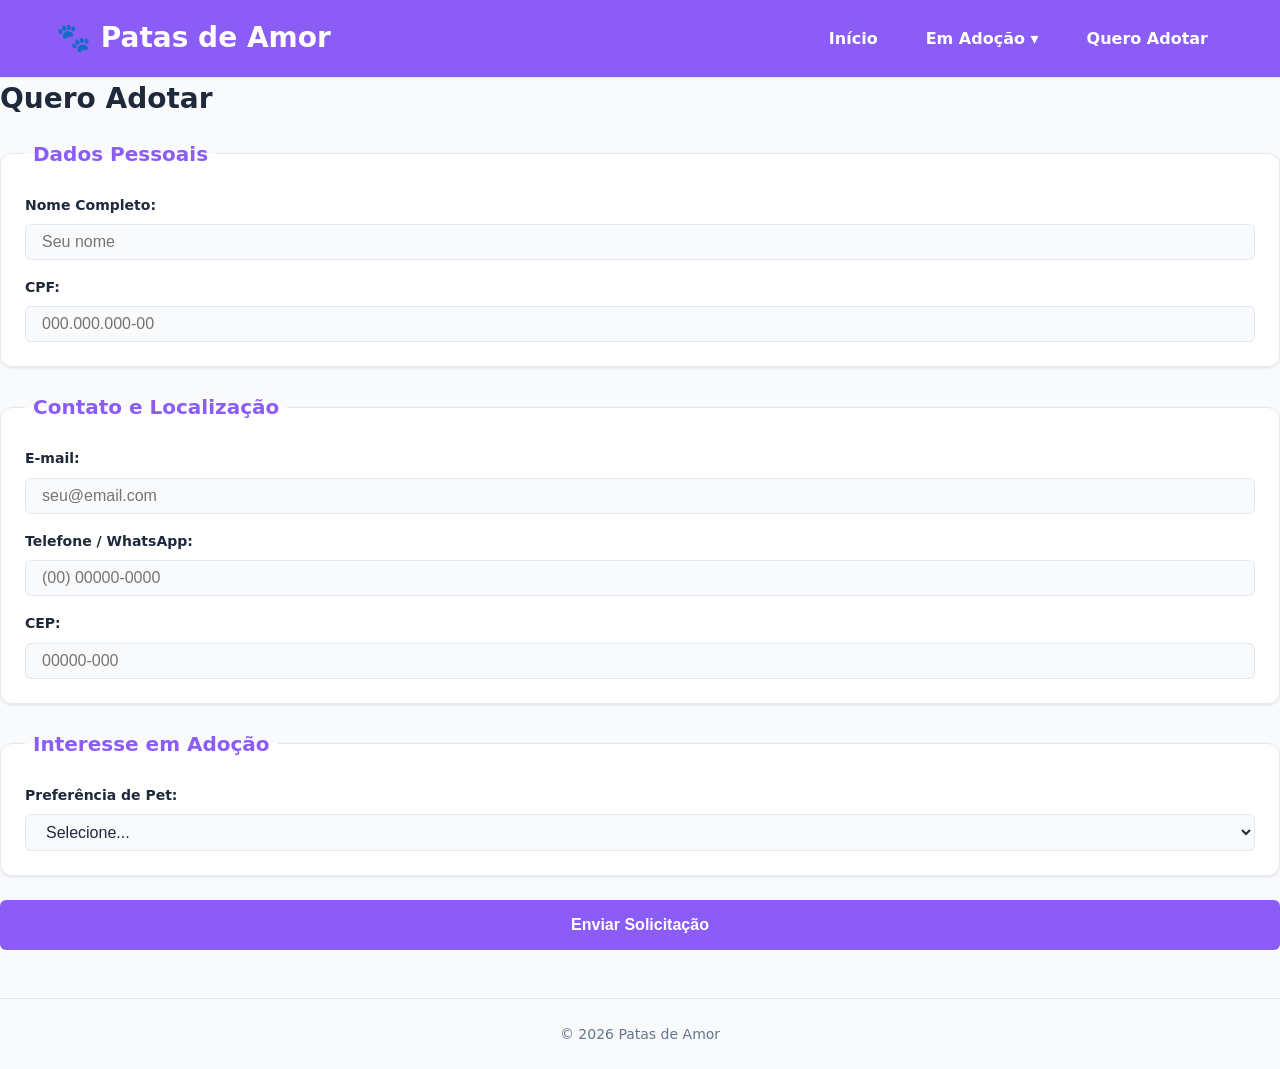
<file: cadastro.html>
<!-- cadastro.html -->
<!DOCTYPE html>
<html lang="pt-BR">
<head>
  <meta charset="UTF-8">
  <meta name="viewport" content="width=device-width, initial-scale=1.0">
  <title>Patas de Amor - Quero Adotar</title>
  <link rel="stylesheet" href="css/style.css">
</head>
<body>
<header>
  <div class="container" style="display: flex; justify-content: space-between; align-items: center;">
    <h1>🐾 Patas de Amor</h1>

    <!-- Botão Hambúrguer para telas menores/mobile -->
    <button class="menu-toggle" id="menuToggle" aria-label="Abrir Menu">
      <span class="hamburger"></span>
    </button>

    <!-- Navegação Principal -->
    <nav class="nav-menu" id="navMenu">
      <ul>
        <li><a href="index.html">Início</a></li>

        <!-- Menu Dropdown -->
        <li class="dropdown">
          <a href="projetos.html" class="dropdown-toggle">Em Adoção ▾</a>
          <ul class="dropdown-menu">
            <li><a href="#" id="openComoAjudar">Como Ajudar</a></li>
          </ul>
        </li>

        <li><a href="cadastro.html" class="btn-destaque">Quero Adotar</a></li>
      </ul>
    </nav>
  </div>
</header>

<!-- Modal / Painel "Como Ajudar" -->
<div id="modalComoAjudar" class="modal-como-ajudar" style="display: none;">
  <div class="modal-content">
    <button class="close-modal" id="closeComoAjudar" aria-label="Fechar">&times;</button>
    <h2>Formas de Ajudar</h2>
    <div class="modal-body">
      <article>
        <h3>💳 Doações</h3>
        <p>Envie dinheiro via Pix, ração, medicamentos, produtos de limpeza ou cobertores. Você pode usar plataformas como a Petlove ou o programa Adote Petz para doar com facilidade.</p>
      </article>

      <article>
        <h3>🤝 Trabalho Voluntário</h3>
        <p>Ajude a passear com os cães, dar banho, limpar os recintos ou organizar eventos e feiras de adoção.</p>
      </article>

      <article>
        <h3>🏠 Lar Temporário</h3>
        <p>Abrigue um animal resgatado em sua casa de forma provisória até que ele consiga uma família definitiva.</p>
      </article>

      <article>
        <h3>🐾 Apadrinhamento</h3>
        <p>Arcagem com os custos mensais de alimentação e saúde de um animal específico que vive no abrigo.</p>
      </article>

      <article>
        <h3>📢 Divulgação</h3>
        <p>Compartilhe as fotos e histórias dos animais nas redes sociais para aumentar as chances de adoção.</p>
      </article>
    </div>
  </div>
</div>

  <main>
    <section id="cadastro" class="pg">
      <h2>Quero Adotar</h2>
      <form id="formAdocao">
        
        <!-- Bloco 1: Identificação -->
        <fieldset>
          <legend>Dados Pessoais</legend>
          
          <div class="field-group">
            <label for="nome">Nome Completo:</label>
            <input type="text" id="nome" placeholder="Seu nome" required>
          </div>

          <div class="field-group">
            <label for="cpf">CPF:</label>
            <input type="text" id="cpf" placeholder="000.000.000-00" pattern="\d{3}\.\d{3}\.\d{3}-\d{2}" maxlength="14" required>
          </div>
        </fieldset>

        <!-- Bloco 2: Contato e Endereço -->
        <fieldset>
          <legend>Contato e Localização</legend>

          <div class="field-group">
            <label for="email">E-mail:</label>
            <input type="email" id="email" placeholder="seu@email.com" required>
          </div>

          <div class="field-group">
            <label for="tel">Telefone / WhatsApp:</label>
            <input type="tel" id="tel" placeholder="(00) 00000-0000" pattern="\(\d{2}\)\s\d{4,5}-\d{4}" maxlength="15" required>
          </div>

          <div class="field-group">
            <label for="cep">CEP:</label>
            <input type="text" id="cep" placeholder="00000-000" pattern="\d{5}-\d{3}" maxlength="9" required>
          </div>
        </fieldset>

        <!-- Bloco 3: Preferência de Adoção -->
        <fieldset>
          <legend>Interesse em Adoção</legend>

          <div class="field-group">
            <label for="interesse">Preferência de Pet:</label>
            <select id="interesse" required>
              <option value="">Selecione...</option>
              <option value="gato">Adotar Gato</option>
              <option value="cao">Adotar Cão</option>
              <option value="indiferente">Indiferente (Gato ou Cão)</option>
            </select>
          </div>
        </fieldset>

        <button type="submit">Enviar Solicitação</button>
      </form>
    </section>
  </main>

  <footer><p>&copy; 2026 Patas de Amor</p></footer>
  <script src="js/main.js"></script>
</body>
</html>
</file>
<file: css/style.css>
/* ==========================================================================
   1. DESIGN SYSTEM - VARIÁVEIS CUSTOMIZADAS (CSS VARIABLES)
   ========================================================================== */
:root {
  /* Paleta de Cores Globais (9 Cores Distintas) */
  --color-primary: #8b5cf6;        /* Lilás Principal (Header, Números, Botões) */
  --color-primary-hover: #7c3aed;  /* Lilás Escuro (Hover e Foco) */
  --color-secondary: #06b6d4;      /* Ciano (Destaques e Apoio) */
  --color-accent: #f59e0b;         /* Âmbar/Laranja (Alertas e Badges) */
  --color-bg: #f8fafc;             /* Cinza Claríssimo (Fundo Geral) */
  --color-card-bg: #ffffff;        /* Branco Puro (Cards, Header e Form) */
  --color-text: #1e293b;           /* Grafite Escuro (Texto Principal) */
  --color-text-light: #64748b;     /* Cinza Médio (Subtítulos e Secundários) */
  --color-border: #e2e8f0;         /* Cinza Claro (Bordas e Divisores) */

  /* Tipografia Escalável (5 Patamares Hierárquicos) */
  --font-main: system-ui, -apple-system, BlinkMacSystemFont, 'Segoe UI', Roboto, sans-serif;
  --font-size-sm: 0.875rem;   /* 14px - Legendas, rodapé e notas */
  --font-size-base: 1rem;     /* 16px - Corpo de texto, inputs e botões */
  --font-size-lg: 1.25rem;    /* 20px - Subtítulos e títulos de cards */
  --font-size-xl: 1.75rem;    /* 28px - Títulos de seções (h2) */
  --font-size-2xl: 2.25rem;   /* 36px - Títulos principais e estatísticas */

  /* Espaçamentos Modulares (Escala Base 8px) */
  --space-xs: 0.5rem;   /* 8px   - Espaçamento interno mínimo */
  --space-sm: 1rem;     /* 16px  - Margens internas de inputs e botões */
  --space-md: 1.5rem;   /* 24px  - Gaps de grid e paddings de cards */
  --space-lg: 2rem;     /* 32px  - Separação entre blocos */
  --space-xl: 3rem;     /* 48px  - Margens macro verticais */

  /* Bordas, Arredondamento e Sombras */
  --radius-sm: 6px;
  --radius-md: 12px;
  --shadow-sm: 0 1px 3px rgba(0, 0, 0, 0.1);
  --shadow-md: 0 4px 6px -1px rgba(0, 0, 0, 0.1);
}

/* ==========================================================================
   2. REGRAS GLOBAIS E RESET
   ========================================================================== */
* {
  margin: 0;
  padding: 0;
  box-sizing: border-box;
}

body {
  font-family: var(--font-main);
  font-size: var(--font-size-base);
  color: var(--color-text);
  background-color: var(--color-bg);
  line-height: 1.6;
}

.container {
  width: 100%;
  max-width: 1400px;
  margin: 0 auto;
  padding: 0 var(--space-sm);
}

.text-center {
  text-align: center;
}

h1 { font-size: var(--font-size-2xl); }
h2 { font-size: var(--font-size-xl); margin-bottom: var(--space-sm); color: var(--color-text); }
h3 { font-size: var(--font-size-lg); }

/* ==========================================================================
   3. ARQUITETURA DE ALINHAMENTOS FLEXBOX - COMPONENTES INTERNOS & MICROS
   ========================================================================== */

/* Topo e Navegação (Distribuição Unidimensionais em Eixo Horizontal) */
header {
  background-color: var(--color-primary);
  color: #ffffff;
  padding: var(--space-sm) var(--space-lg);
  display: flex;
  flex-direction: row;
  justify-content: space-between;
  align-items: center;
  box-shadow: var(--shadow-sm);
}

header h1 {
  color: #ffffff;
  font-size: var(--font-size-xl);
  display: flex;
  align-items: center;
  gap: var(--space-xs);
}

nav ul {
  display: flex;
  flex-direction: row;
  align-items: center;
  list-style: none;
  gap: var(--space-sm);
  flex-wrap: wrap;
}

nav a {
  text-decoration: none;
  color: #ffffff;
  font-weight: 600;
  font-size: var(--font-size-base);
  padding: var(--space-xs) var(--space-sm);
  border-radius: var(--radius-sm);
  transition: background-color 0.2s ease, color 0.2s ease, transform 0.1s ease, box-shadow 0.2s ease;
  display: inline-flex;
  align-items: center;
  justify-content: center;
}

/* Hover, Focus, Active em Links da Navegação */
nav a:hover,
nav a.active {
  background-color: #ffffff;
  color: var(--color-primary);
}

nav a:focus-visible {
  outline: 2px solid var(--color-accent);
  outline-offset: 3px;
}

nav a:active {
  transform: scale(0.96);
}

/* Flexbox em Filtros de Seleção */
.filtro-container {
  display: flex;
  justify-content: center;
  align-items: center;
  margin-bottom: var(--space-lg);
}

.filtro-container select {
  padding: var(--space-xs) var(--space-sm);
  font-size: var(--font-size-base);
  border-radius: var(--radius-sm);
  border: 1px solid var(--color-border);
  background-color: var(--color-card-bg);
  color: var(--color-text);
  cursor: pointer;
  transition: border-color 0.2s ease, box-shadow 0.2s ease;
}

.filtro-container select:hover {
  border-color: var(--color-primary);
}

.filtro-container select:focus {
  outline: none;
  border-color: var(--color-primary);
  box-shadow: 0 0 0 3px rgba(139, 92, 246, 0.2);
}

.filtro-container select:disabled {
  background-color: var(--color-border);
  color: var(--color-text-light);
  cursor: not-allowed;
  opacity: 0.7;
}

/* Flexbox em Cartões (Cards de Pets, Objetivos e Métricas) */
.hero {
  display: flex;
  flex-direction: row;
  align-items: center;
  justify-content: flex-start;
  gap: var(--space-md);
  background-color: var(--color-card-bg);
  padding: var(--space-md);
  border-radius: var(--radius-md);
  box-shadow: var(--shadow-sm);
  margin-bottom: var(--space-md);
}

.hero img {
  width: 180px;
  height: 180px;
  object-fit: cover;
  border-radius: var(--radius-md);
  flex-shrink: 0;
}

.stat-card {
  background-color: var(--color-card-bg);
  padding: var(--space-md);
  border-radius: var(--radius-md);
  box-shadow: var(--shadow-sm);
  display: flex;
  flex-direction: column;
  justify-content: center;
  align-items: center;
  text-align: center;
}

.stat-card h3 {
  font-size: var(--font-size-2xl);
  color: var(--color-primary);
}

.grupo-especie {
  display: flex;
  flex-direction: column;
  align-items: center;
  margin-bottom: var(--space-xl);
  width: 100%;
}

.card.pet {
  display: flex;
  flex-direction: column;
  align-items: center;
  justify-content: space-between; /* Mantém botão alinhado na base */
  background-color: var(--color-card-bg);
  border-radius: var(--radius-md);
  padding: var(--space-md);
  box-shadow: var(--shadow-sm);
  width: 100%;
  max-width: 520px;
  margin: 0 auto;
}

.card.pet img {
  width: 100%;
  max-width: 480px;
  height: 360px;
  object-fit: cover;
  border-radius: var(--radius-md);
  margin-bottom: var(--space-sm);
  box-shadow: var(--shadow-md);
}

.card-objetivo {
  display: flex;
  flex-direction: row;
  align-items: flex-start;
  gap: var(--space-sm);
  background-color: var(--color-bg);
  padding: var(--space-md);
  border-radius: var(--radius-sm);
  border-left: 4px solid var(--color-primary);
}

/* ==========================================================================
   ESTADOS DO BOTÃO PRINCIPAL (.btn)
   ========================================================================== */
.btn {
  display: inline-flex;
  align-items: center;
  justify-content: center;
  width: 80%;
  max-width: 200px;
  background-color: var(--color-primary);
  color: #ffffff;
  padding: var(--space-xs) var(--space-sm);
  border-radius: var(--radius-sm);
  text-decoration: none;
  font-weight: 600;
  border: none;
  cursor: pointer;
  transition: background-color 0.2s ease, transform 0.1s ease, box-shadow 0.2s ease;
  margin-top: auto; /* Empurra o botão para a extremidade inferior */
}

/* Hover: Passar o mouse */
.btn:hover {
  background-color: var(--color-primary-hover);
}

/* Focus: Navegação por teclado / Acessibilidade */
.btn:focus-visible {
  outline: 2px solid var(--color-accent);
  outline-offset: 3px;
  box-shadow: 0 0 0 4px rgba(139, 92, 246, 0.3);
}

/* Active: Clique ativo */
.btn:active {
  transform: scale(0.96);
}

/* Disabled: Estado desativado */
.btn:disabled,
.btn.disabled {
  background-color: var(--color-border);
  color: var(--color-text-light);
  cursor: not-allowed;
  transform: none;
  box-shadow: none;
  opacity: 0.7;
  pointer-events: none;
}

/* Flexbox na Construção de Formulários (cadastro.html) */
form#formAdocao {
  display: flex;
  flex-direction: column;
  gap: var(--space-md);
}

fieldset {
  border: 1px solid var(--color-border);
  border-radius: var(--radius-md);
  padding: var(--space-md);
  background-color: var(--color-card-bg);
  display: flex;
  flex-direction: column;
  gap: var(--space-sm);
  box-shadow: var(--shadow-sm);
}

legend {
  font-weight: bold;
  font-size: var(--font-size-lg);
  color: var(--color-primary);
  padding: 0 var(--space-xs);
}

.field-group {
  display: flex;
  flex-direction: column;
  gap: var(--space-xs);
}

.field-group label {
  font-size: var(--font-size-sm);
  font-weight: 600;
  color: var(--color-text);
}

.field-group input,
.field-group select {
  padding: var(--space-xs) var(--space-sm);
  font-size: var(--font-size-base);
  border: 1px solid var(--color-border);
  border-radius: var(--radius-sm);
  background-color: var(--color-bg);
  color: var(--color-text);
  transition: border-color 0.2s ease, box-shadow 0.2s ease, background-color 0.2s ease;
}

/* Estados nos Inputs do Formulário */
.field-group input:hover,
.field-group select:hover {
  border-color: var(--color-primary);
}

.field-group input:focus,
.field-group select:focus {
  outline: none;
  border-color: var(--color-primary);
  background-color: var(--color-card-bg);
  box-shadow: 0 0 0 3px rgba(139, 92, 246, 0.2);
}

.field-group input:disabled,
.field-group select:disabled {
  background-color: var(--color-border);
  color: var(--color-text-light);
  cursor: not-allowed;
  opacity: 0.7;
}

/* ==========================================================================
   ESTADOS DO BOTÃO DE SUBMIT (button[type="submit"])
   ========================================================================== */
button[type="submit"] {
  background-color: var(--color-primary);
  color: #ffffff;
  font-size: var(--font-size-base);
  font-weight: bold;
  padding: var(--space-sm);
  border: none;
  border-radius: var(--radius-sm);
  cursor: pointer;
  display: inline-flex;
  justify-content: center;
  align-items: center;
  transition: background-color 0.2s ease, transform 0.1s ease, box-shadow 0.2s ease;
}

/* Hover: Passar o mouse */
button[type="submit"]:hover {
  background-color: var(--color-primary-hover);
}

/* Focus: Foco via Teclado */
button[type="submit"]:focus-visible {
  outline: 2px solid var(--color-accent);
  outline-offset: 3px;
  box-shadow: 0 0 0 4px rgba(139, 92, 246, 0.3);
}

/* Active: Clique pressionado */
button[type="submit"]:active {
  transform: scale(0.98);
}

/* Disabled: Botão bloqueado */
button[type="submit"]:disabled {
  background-color: var(--color-border);
  color: var(--color-text-light);
  cursor: not-allowed;
  transform: none;
  box-shadow: none;
  opacity: 0.7;
}

/* ==========================================================================
   4. SISTEMA MACRO DE LAYOUT: GRID DE 12 COLUNAS & 5 BREAKPOINTS RESPONSIVOS
   ========================================================================== */
.grid-12 {
  display: grid;
  grid-template-columns: repeat(12, 1fr);
  gap: var(--space-md);
  width: 100%;
}

.col-12 { grid-column: span 12; }
.col-9  { grid-column: span 9;  }
.col-8  { grid-column: span 8;  }
.col-6  { grid-column: span 6;  }
.col-4  { grid-column: span 4;  }
.col-3  { grid-column: span 3;  }

/* Breakpoint 1: Ultrawide / Desktops Panorâmicos (>= 1200px) */
@media screen and (min-width: 1200px) {
  .container {
    max-width: 1280px;
    padding: 0 var(--space-md);
  }
}

/* Breakpoint 2: Desktops Padrão e Laptops (992px a 1199px) */
@media screen and (max-width: 1199px) and (min-width: 992px) {
  .container {
    max-width: 960px;
  }
  .col-3 {
    grid-column: span 4;
  }
}

/* Breakpoint 3: Tablets em Modo Paisagem (769px a 991px) */
@media screen and (max-width: 991px) and (min-width: 769px) {
  .container {
    max-width: 720px;
  }
  .col-4, .col-3 {
    grid-column: span 6;
  }
}

/* Breakpoint 4: Tablets em Modo Retrato e Mobiles Grandes (481px a 768px) */
@media screen and (max-width: 768px) and (min-width: 481px) {
  .col-6, .col-4, .col-3 {
    grid-column: span 12;
  }
  header {
    flex-direction: column;
    gap: var(--space-sm);
    text-align: center;
  }
  .hero {
    flex-direction: column;
    text-align: center;
  }
}

/* Breakpoint 5: Smartphones Compactos (<= 480px) */
@media screen and (max-width: 480px) {
  .grid-12 {
    gap: var(--space-sm);
  }
  .col-12, .col-9, .col-8, .col-6, .col-4, .col-3 {
    grid-column: span 12;
  }
  .card.pet img {
    height: 240px;
  }
  nav ul {
    flex-direction: column;
    width: 100%;
    align-items: center;
  }
}

/* ==========================================================================
   5. RODAPÉ E FINALIZAÇÃO
   ========================================================================== */
footer {
  text-align: center;
  font-size: var(--font-size-sm);
  color: var(--color-text-light);
  padding: var(--space-md);
  margin-top: var(--space-xl);
  border-top: 1px solid var(--color-border);
}

/* ==========================================================================
   ARQUITETURA DE NAVEGAÇÃO: SUBMENU DROPDOWN E MENU HAMBÚRGUER
   ========================================================================== */

/* Submenu Dropdown para Ecrãs Extensos */
.nav-menu li.dropdown {
  position: relative;
}

.dropdown-menu {
  display: none;
  position: absolute;
  top: 100%;
  left: 0;
  background-color: var(--color-card-bg);
  min-width: 180px;
  box-shadow: var(--shadow-md);
  border-radius: var(--radius-sm);
  padding: var(--space-xs) 0;
  list-style: none;
  flex-direction: column !important;
  z-index: 1000;
}

.dropdown-menu li a {
  color: var(--color-text) !important;
  padding: var(--space-xs) var(--space-sm);
  display: block;
  width: 100%;
}

.dropdown-menu li a:hover {
  background-color: var(--color-bg);
  color: var(--color-primary) !important;
}

/* Exibição do Submenu via Hover (Telas Grandes) */
@media screen and (min-width: 769px) {
  .nav-menu li.dropdown:hover .dropdown-menu {
    display: flex;
  }
}

/* Botão Ícone Hambúrguer (Oculto em Desktops) */
.menu-toggle {
  display: none;
  background: none;
  border: none;
  cursor: pointer;
  padding: var(--space-xs);
  border-radius: var(--radius-sm);
  transition: background-color 0.2s ease;
}

.menu-toggle:focus-visible {
  outline: 2px solid #ffffff;
  outline-offset: 2px;
}

.hamburger {
  display: block;
  width: 26px;
  height: 3px;
  background-color: #ffffff;
  position: relative;
  transition: background-color 0.3s ease;
}

.hamburger::before,
.hamburger::after {
  content: '';
  position: absolute;
  width: 26px;
  height: 3px;
  background-color: #ffffff;
  left: 0;
  transition: transform 0.3s ease;
}

.hamburger::before { top: -8px; }
.hamburger::after { top: 8px; }

/* Animação do Botão Hambúrguer para "X" quando Ativo */
.menu-toggle.active .hamburger {
  background-color: transparent;
}
.menu-toggle.active .hamburger::before {
  transform: rotate(45deg);
  top: 0;
}
.menu-toggle.active .hamburger::after {
  transform: rotate(-45deg);
  top: 0;
}

/* Comportamento Responsivo para Pontos Móveis (<= 768px) */
@media screen and (max-width: 768px) {
  .menu-toggle {
    display: block; /* Exibe o ícone hambúrguer */
  }

  .nav-menu {
    display: none; /* Esconde o menu por padrão para economizar área útil */
    width: 100%;
    margin-top: var(--space-sm);
  }

  .nav-menu.active {
    display: flex; /* Exibe o menu recolhido ao clicar */
    flex-direction: column;
  }

  .nav-menu ul {
    flex-direction: column;
    width: 100%;
    gap: var(--space-xs);
  }

  .dropdown-menu {
    position: static;
    box-shadow: none;
    background-color: rgba(255, 255, 255, 0.1);
    width: 100%;
    padding-left: var(--space-sm);
  }

  .dropdown-menu li a {
    color: #ffffff !important;
  }

  .dropdown.active .dropdown-menu {
    display: flex;
  }
}

/* Estilos para o Modal de Como Ajudar */
.modal-como-ajudar {
  position: fixed;
  top: 0;
  left: 0;
  width: 100%;
  height: 100%;
  background-color: rgba(0, 0, 0, 0.6);
  z-index: 1000;
  display: flex;
  align-items: center;
  justify-content: center;
  padding: var(--space-sm);
}

.modal-content {
  background-color: var(--color-card-bg);
  padding: var(--space-lg);
  border-radius: 12px;
  max-width: 600px;
  width: 100%;
  max-height: 85vh;
  overflow-y: auto;
  position: relative;
  box-shadow: 0 8px 24px rgba(0, 0, 0, 0.2);
}

.modal-content h2 {
  color: var(--color-primary);
  margin-bottom: var(--space-md);
  font-size: var(--font-size-xl);
}

.close-modal {
  position: absolute;
  top: 12px;
  right: 16px;
  background: none;
  border: none;
  font-size: 28px;
  cursor: pointer;
  color: var(--color-text-light);
}

.close-modal:hover {
  color: var(--color-primary);
}

.modal-body article {
  margin-bottom: var(--space-sm);
  padding: var(--space-xs) 0;
  border-bottom: 1px solid var(--color-border);
}

.modal-body article:last-child {
  border-bottom: none;
}

.modal-body h3 {
  color: var(--color-primary);
  font-size: var(--font-size-base);
  margin-bottom: 4px;
}

.modal-body p {
  color: var(--color-text);
  font-size: var(--font-size-sm);
  line-height: 1.5;
}

/* ==========================================================================
   FEEDBACK DE VALIDAÇÃO E TABELAS DINÂMICAS
   ========================================================================== */
.erro-campo {
  color: #ef4444;
  font-size: var(--font-size-sm);
  margin-top: 4px;
  display: block;
}

.msg-sucesso {
  background-color: #10b981;
  color: #ffffff;
  padding: var(--space-sm);
  border-radius: var(--radius-sm);
  margin-bottom: var(--space-md);
  font-weight: bold;
  text-align: center;
}

.tabela-solicitacoes {
  width: 100%;
  border-collapse: collapse;
  margin-top: var(--space-md);
  background-color: var(--color-card-bg);
  border-radius: var(--radius-md);
  overflow: hidden;
  box-shadow: var(--shadow-sm);
}

.tabela-solicitacoes th,
.tabela-solicitacoes td {
  padding: var(--space-sm);
  text-align: left;
  border-bottom: 1px solid var(--color-border);
}

.tabela-solicitacoes th {
  background-color: var(--color-primary);
  color: #ffffff;
}
</file>
